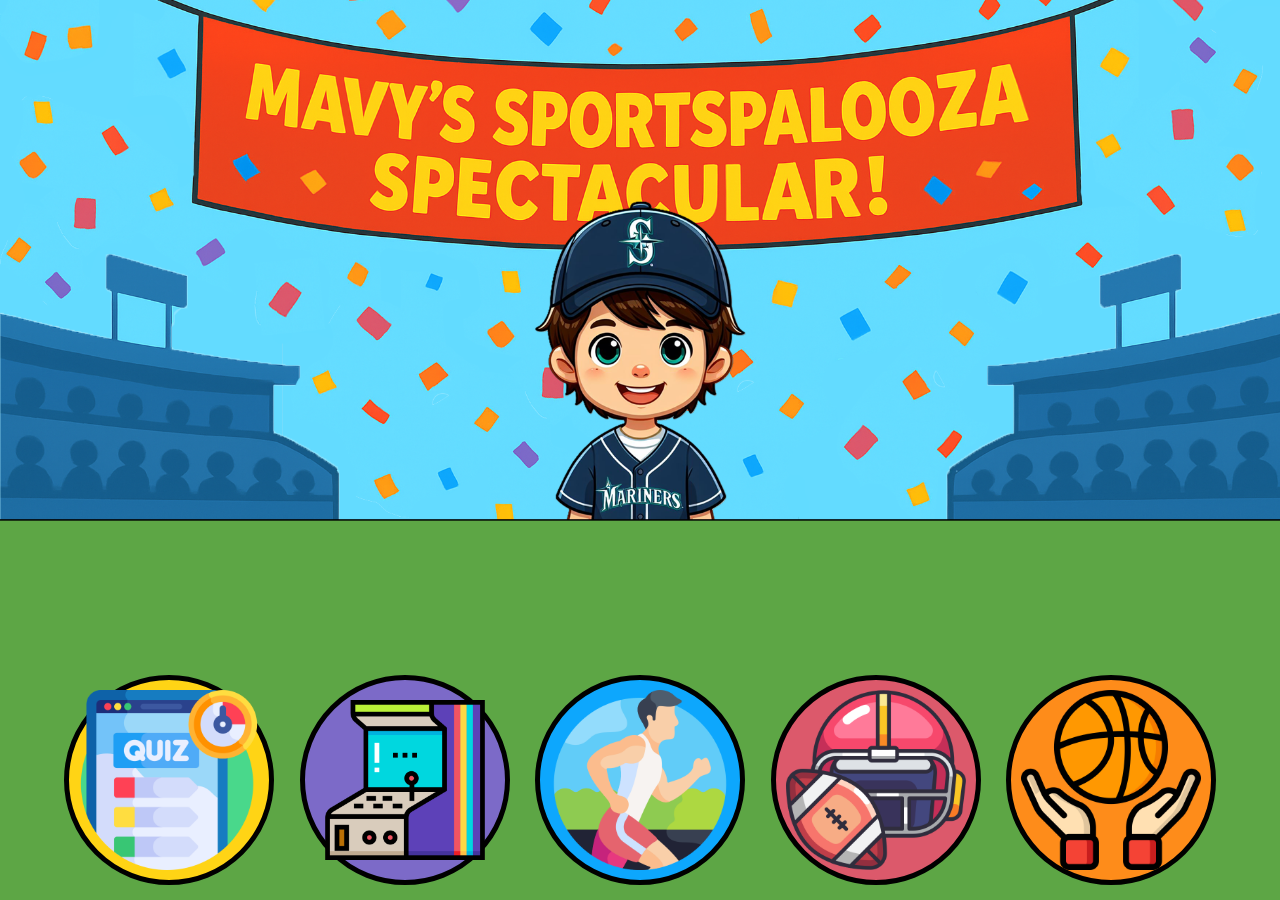
<file: index.html>
<!DOCTYPE html>
<html lang="en">
  <head>
    <meta charset="UTF-8" />
    <meta name="viewport" content="width=device-width, initial-scale=1.0" />
    <title>Mavy's Sportspalooza Spectacular</title>
    <link rel="stylesheet" href="styles/main.css" />
  </head>
  <body>
    <img
      src="assets/background_final.png"
      alt="Background Arena"
      class="hero-image"
    />
    <div class="game-menu">
      <a
        class="game-container"
        id="trivia-button"
        href="games/trivia/trivia.html"
        ><img class="game-icon" src="assets/quiz-icon.png"
      /></a>
      <a class="game-container" id="dash-button" href="games/dash/dash.html"
        ><img class="arcade-icon" src="assets/arcade-icon.png" />
      </a>
      <a class="game-container" id="race-button" href="games/race/race.html"
        ><img class="game-icon" src="assets/running-icon.png"
      /></a>
      <a
        class="game-container"
        id="logos-button"
        href="games/logos/logos.html"
      ><img class="game-icon" src="assets/helmet-icon.png"
      /></a>
      <a class="game-container" id="catch-button" href="games/catch/catch.html"
        ><img class="game-icon" src="assets/ball.png"
      /></a>
    </div>
  </body>
</html>
</file>
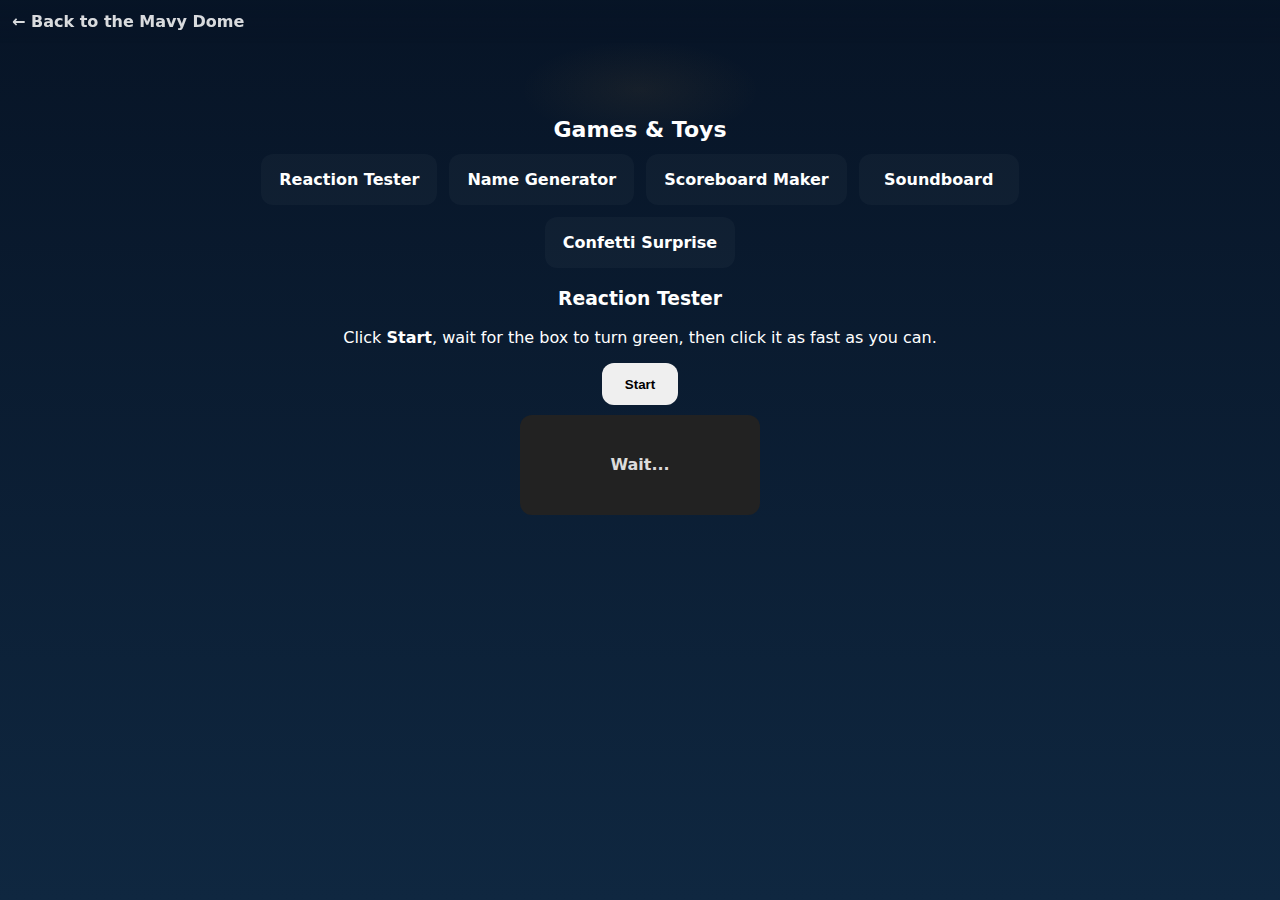
<file: games.html>
<!doctype html>
<html lang="en">
<head>
  <meta charset="utf-8" />
  <meta name="viewport" content="width=device-width,initial-scale=1" />
  <title>Games — Mavy's Sportspalooza</title>
  <link rel="stylesheet" href="style.css" />
  <style>
    .games{max-width:900px;margin:40px auto;padding:1rem;text-align:center}
    .games-list{display:flex;flex-wrap:wrap;gap:12px;justify-content:center;list-style:none;padding:0;margin:0}
    .games-list a{display:block;padding:16px 18px;border-radius:12px;background:rgba(255,255,255,0.03);text-decoration:none;color:inherit;font-weight:700;min-width:160px}
    header{display:flex;gap:12px;align-items:center;padding:12px;position:sticky;top:0;background:linear-gradient(180deg, rgba(7,20,38,0.8), rgba(7,20,38,0.6));backdrop-filter: blur(6px);z-index:10}
    header a{color:var(--muted);text-decoration:none;font-weight:700}
    .section-title{font-size:22px;margin-bottom:12px}
    /* reaction tester element */
    .reaction{margin-top:20px}
    .rt-target{width:240px;height:100px;line-height:100px;border-radius:12px;margin:10px auto;background:#222;color:var(--muted);font-weight:800}
  </style>
</head>
<body>
  <header><a href="index.html">← Back to the Mavy Dome</a></header>
  <main class="games">
    <h2 class="section-title">Games & Toys</h2>
    <ul class="games-list">
      <li><a href="#reaction">Reaction Tester</a></li>
      <li><a href="#">Name Generator</a></li>
      <li><a href="#">Scoreboard Maker</a></li>
      <li><a href="#">Soundboard</a></li>
      <li><a href="#">Confetti Surprise</a></li>
    </ul>

    <section id="reaction" class="reaction" aria-labelledby="reaction-title">
      <h3 id="reaction-title">Reaction Tester</h3>
      <p>Click <strong>Start</strong>, wait for the box to turn green, then click it as fast as you can.</p>
      <button id="rt-start" class="btn">Start</button>
      <div id="rt-target" class="rt-target">Wait...</div>
      <p id="rt-result" aria-live="polite"></p>
    </section>
  </main>

  <script>
    // Small reaction tester
    (function(){
      const startBtn = document.getElementById('rt-start');
      const target = document.getElementById('rt-target');
      const result = document.getElementById('rt-result');
      let timeout, startTime;

      function reset(){
        target.style.background = '#222';
        target.textContent = 'Wait...';
        result.textContent = '';
        startBtn.disabled = false;
      }

      startBtn.addEventListener('click', ()=>{
        startBtn.disabled = true;
        target.textContent = 'Get ready...';
        // random wait between 1 and 3.5s
        timeout = setTimeout(()=>{
          startTime = performance.now();
          target.style.background = '#20b04f';
          target.textContent = 'CLICK!';
        }, Math.random()*2500 + 1000);
      });

      target.addEventListener('click', ()=>{
        if(!startTime){
          // clicked too early
          clearTimeout(timeout);
          result.textContent = 'Too soon! Try again.';
          startBtn.disabled = false;
          return;
        }
        const delta = performance.now() - startTime;
        result.textContent = 'Reaction: ' + Math.round(delta) + ' ms';
        startTime = null;
        startBtn.disabled = false;
        setTimeout(reset, 1200);
      });
    })();
  </script>
</body>
</html>
</file>
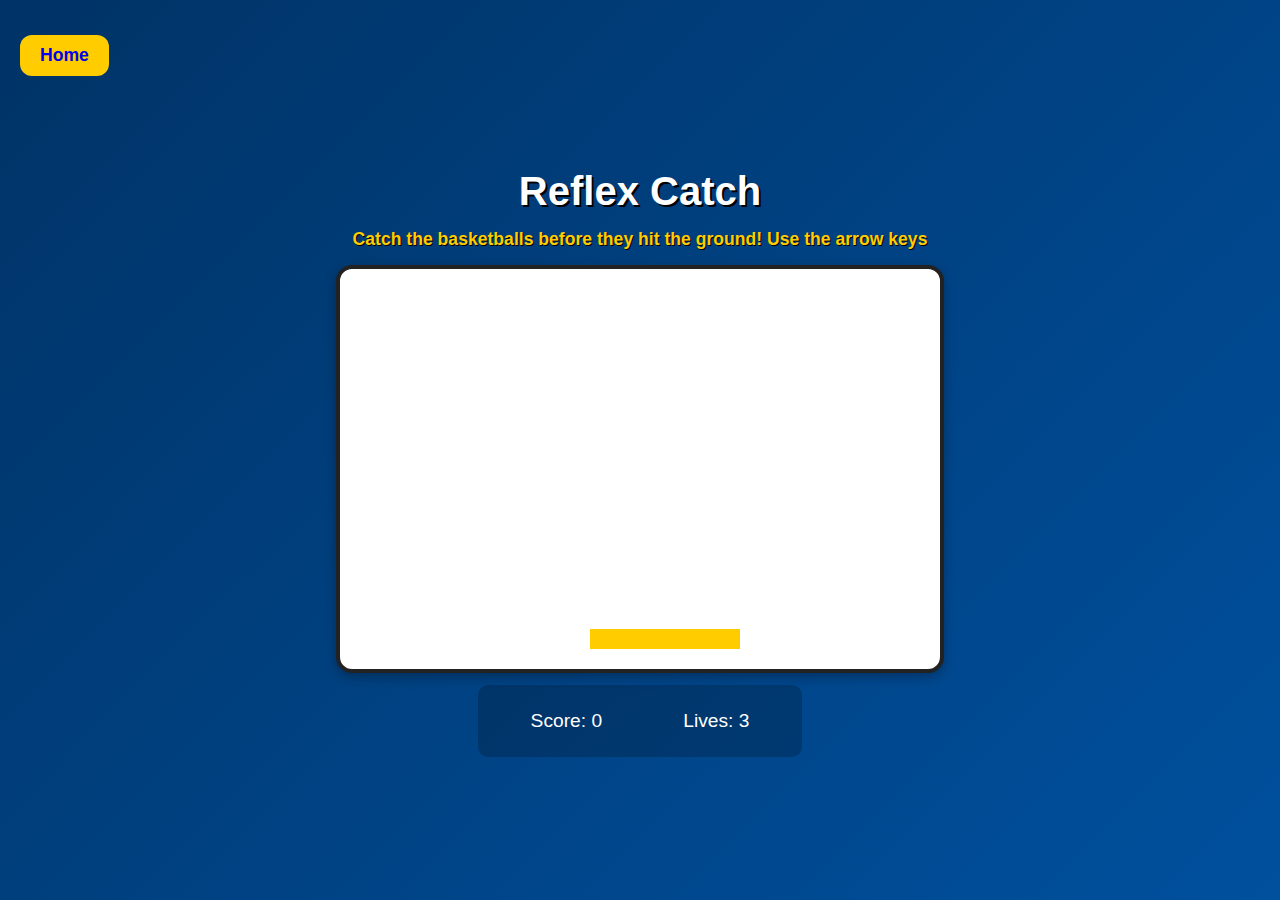
<file: games/catch/catch.html>
<!DOCTYPE html>
<html lang="en">
<head>
  <meta charset="UTF-8">
  <meta name="viewport" content="width=device-width, initial-scale=1.0">
  <title>Reflex Catch</title>
  <link rel="stylesheet" href="styles.css">
</head>
<body>
      <a href='../../index.html' class="btn back-btn">Home</a>

  <div class="game-wrapper">
    <h1 class="title">Reflex Catch</h1>
    <h2 class="subtitle">Catch the basketballs before they hit the ground! Use the arrow keys </h2>

    <canvas id="gameCanvas" width="600" height="400"></canvas>

    <div id="scoreboard">
      <p>Score: <span id="score">0</span></p>
      <p>Lives: <span id="lives">3</span></p>
    </div>

    <button id="restartBtn" class="btn hidden">Restart Game</button>
  </div>

  <script src="script.js"></script>
</body>
</html>
</file>
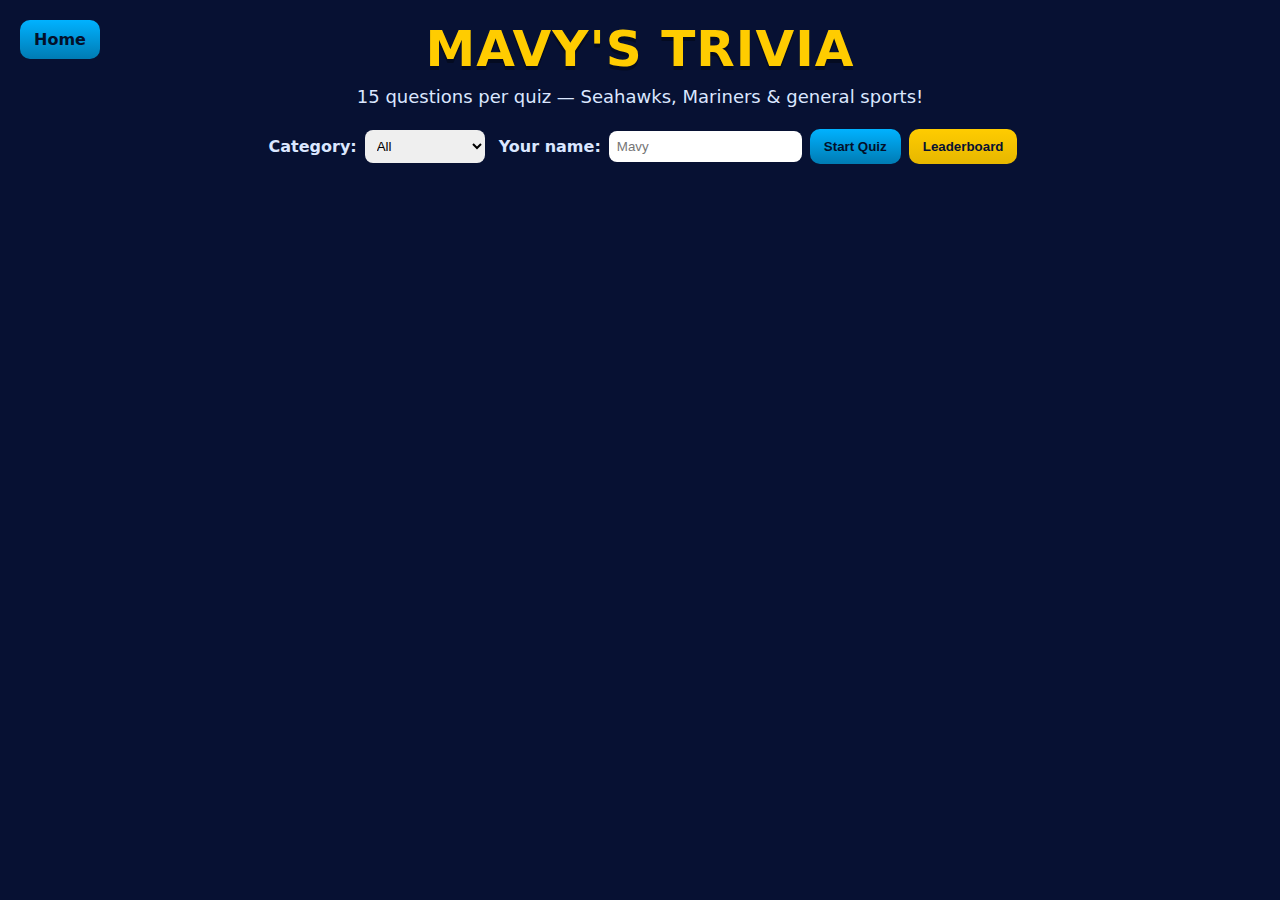
<file: games/trivia/trivia.html>
<!doctype html>
<html lang="en">
<head>
  <meta charset="utf-8" />
  <meta name="viewport" content="width=device-width,initial-scale=1" />
  <title>Mavy's Trivia — Sportspalooza</title>
  <link rel="stylesheet" href="style.css" />
</head>
<body>
  <a href='../../index.html' class="btn back-btn">Home</a>
  <div class="container">
    <header class="hero">
      <!-- <img src="banner.png" alt="Mavy banner" class="banner"> -->
      <h1 class="page-title">Mavy's Trivia</h1>
      <p class="subtitle">15 questions per quiz — Seahawks, Mariners & general sports!</p>
    </header>

    <section class="controls">
      <label for="category">Category:</label>
      <select id="category">
        <option value="All">All</option>
        <option value="Seahawks">Seahawks</option>
        <option value="Mariners">Mariners</option>
        <option value="General">General</option>
      </select>

      <label for="name">Your name:</label>
      <input id="playerName" placeholder="Mavy" maxlength="20">

      <button id="startBtn" class="btn">Start Quiz</button>
      <button id="viewLeaderboard" class="btn alt">Leaderboard</button>
    </section>

    <main id="quizArea" class="quiz-area hidden">
      <div id="progress" class="progress">Question <span id="currentNum">0</span>/15</div>
      <div id="questionCard" class="card">
        <div id="questionText" class="question"></div>
        <div id="choices" class="choices"></div>
      </div>
      <div class="nav-row">
        <button id="nextBtn" class="btn" disabled>Next</button>
        <button id="quitBtn" class="btn alt">Quit</button>
      </div>
    </main>

    <section id="resultArea" class="result-area hidden">
      <h2>Results</h2>
      <p id="scoreText"></p>
      <div class="result-buttons">
        <button id="playAgain" class="btn">Play Again</button>
        <button id="saveScore" class="btn alt">Save to Leaderboard</button>
      </div>
    </section>

    <section id="leaderboardArea" class="leaderboard hidden">
      <h2>Leaderboard</h2>
      <ol id="leaders"></ol>
      <button id="clearBoard" class="btn alt">Clear Leaderboard</button>
      <button id="closeBoard" class="btn">Close</button>
    </section>

    <footer class="footer"></footer>
  </div>

  <script src="script.js" defer></script>
</body>
</html>
</file>
<file: styles/main.css>
body, html {
  margin: 0;
  padding: 0;
  background-color: #5DA645;
  height: 100%;
}

.hero-image {
  display: block;
  width: 100%;
  height: auto;
  /* border-bottom: 2px solid black; */
}

.game-menu {
  display: flex;
  margin-left: 5%;
  margin-right: 5%;
  width: 90%;
  height: 25%;
  position: absolute;
  bottom: 0;
  justify-content: space-between;
}

.game-container {
  /* width: 15%;
  height: 80%; */
  width: 200px;
  height: 200px;
  border-radius: 100%;
  background-color: blue;
  border: 5px solid black;
  display: flex;
  align-items: center;
  justify-content: center;
}
#trivia-button {
  background-color: #FFD415;
}
#dash-button {
  background-color: #7C6AC8;
}
#race-button {
  background-color: #0DA7FD;
  /* background-color: red; */
}
.game-icon {
  width: 90%;
}
.arcade-icon {
  width: 80%;
}
#catch-button{
  background-color: #FE8C1A;
}
#logos-button {
  background-color: #DC596B;
}
</file>
<file: style.css>
:root{
  --bg1: #071426;
  --bg2: #0f2740;
  --accent: #ffb545;
  --accent2: #ff595e;
  --text: #ffffff;
  --muted: rgba(255,255,255,0.85);
}
*{box-sizing:border-box}
html,body{height:100%;margin:0;font-family:Inter,system-ui,-apple-system,Segoe UI,Roboto,"Helvetica Neue",Arial}
body{
  background: radial-gradient(1200px 500px at 50% 10%, rgba(255,181,69,0.06), transparent 10%),
              linear-gradient(180deg,var(--bg1),var(--bg2));
  color:var(--text);
  -webkit-font-smoothing:antialiased;
  -moz-osx-font-smoothing:grayscale;
}
.hero{min-height:100vh;display:flex;align-items:center;justify-content:center;padding:2rem;text-align:center;position:relative;overflow:hidden}
.hero-inner{max-width:980px;padding:2rem 1rem}
.title{font-weight:800;font-size:clamp(28px,6.5vw,64px);margin:0;text-transform:uppercase;letter-spacing:1px;text-shadow:0 6px 18px rgba(0,0,0,0.6);line-height:1.02}
.subtitle{margin:0.6rem 0 1.4rem;color:var(--muted);font-weight:600}
.actions{display:flex;gap:1rem;justify-content:center;flex-wrap:wrap}
.btn{display:inline-block;padding:0.85rem 1.4rem;border-radius:12px;font-weight:700;text-decoration:none;border:0;cursor:pointer}
.btn.enter{background:linear-gradient(90deg,var(--accent),var(--accent2));color:#111;border-radius:14px;box-shadow:0 6px 18px rgba(255,181,69,0.14)}
.btn.ghost{background:transparent;border:2px solid rgba(255,255,255,0.12);color:var(--text);padding:0.7rem 1rem;border-radius:10px}
/* small stadium light effect */
.hero::before{content:'';position:absolute;left:0;top:0;width:100%;height:40%;background:radial-gradient(circle at 50% 0%, rgba(255,255,255,0.03), transparent 20%);pointer-events:none}
/* confetti canvas */
#confetti{position:fixed;left:0;top:0;width:100%;height:100%;pointer-events:none;z-index:60}
@media (max-width:600px){
  .title{font-size:clamp(22px,10vw,40px)}
  .btn{padding:0.6rem 1rem}
}
/* simple footer area (optional) */
footer{position:fixed;right:12px;bottom:12px;color:rgba(255,255,255,0.6);font-size:12px}
</file>
<file: games/catch/styles.css>
body {
  font-family: 'Arial Rounded MT Bold', Arial, sans-serif;
  background: linear-gradient(135deg, #003366, #00509e);
  color: #fff;
  display: flex;
  justify-content: center;
  align-items: center;
  height: 100vh;
  margin: 0;
}

.game-wrapper {
  text-align: center;
}

.title {
  font-size: 2.5rem;
  margin-bottom: 5px;
  text-shadow: 2px 2px #000;
}

.subtitle {
  font-size: 1.1rem;
  margin-bottom: 15px;
  color: #ffcc00;
  text-shadow: 1px 1px #000;
}
.back-btn {
  position: absolute;
  top: 20px;
  left: 20px;
  text-decoration: none;
}
a {
    text-decoration: none;
}
#gameCanvas {
  background: #ffffff;
  border: 4px solid #222;
  border-radius: 16px;
  box-shadow: 0 4px 12px rgba(0,0,0,0.3);
  display: block;
  margin: 0 auto;
}

#scoreboard {
  margin-top: 12px;
  font-size: 1.2rem;
  display: flex;
  justify-content: space-around;
  max-width: 300px;
  margin-left: auto;
  margin-right: auto;
  background: rgba(0,0,0,0.2);
  padding: 6px 12px;
  border-radius: 10px;
}

.btn {
  background: #ffcc00;
  border: none;
  border-radius: 12px;
  padding: 10px 20px;
  margin-top: 15px;
  font-size: 1.1rem;
  font-weight: bold;
  cursor: pointer;
  transition: background 0.3s, transform 0.1s;
}

.btn:hover {
  background: #ffdd33;
  transform: scale(1.05);
}

.hidden {
  display: none;
}
</file>
<file: games/trivia/style.css>
:root {
  --bg: #071133;
  --accent1: #ffcc00;
  --accent2: #00b2ff;
  --muted: #dbe7ff;
}
* {
  box-sizing: border-box;
}
html,
body {
  height: 100%;
  margin: 0;
  font-family: system-ui, -apple-system, Segoe UI, Roboto, Arial;
  background: linear-gradient(180deg, var(--bg) 0%, #071133 60%);
  color: var(--muted);
}
.container {
  max-width: 980px;
  margin: 0 auto;
  padding: 20px;
}
.hero {
  display: flex;
  flex-direction: column;
  align-items: center;
  gap: 8px;
  margin-bottom: 12px;
}
.banner {
  max-width: 100%;
  width: 980px;
  border-radius: 12px;
  box-shadow: 0 12px 40px rgba(0, 0, 0, 0.6);
}
.page-title {
  margin: 0;
  font-size: 50px;
  color: var(--accent1);
  text-transform: uppercase;
  letter-spacing: 1px;
  text-shadow: 0 4px 0 rgba(0, 0, 0, 0.35);
}
.subtitle {
  margin: 0;
  color: var(--muted);
  font-size: 18px;
  margin-bottom: 10px;
}
.controls {
  display: flex;
  gap: 8px;
  flex-wrap: wrap;
  align-items: center;
  justify-content: center;
  margin-bottom: 12px;
}
.controls label {
  font-weight: 600;
  color: var(--muted);
  margin-left: 6px;
}
.controls select,
input {
  padding: 8px;
  border-radius: 8px;
  border: 0;
  min-width: 120px;
}
.back-btn {
  position: absolute;
  top: 20px;
  left: 20px;
  text-decoration: none;
}
a {
  text-decoration: none;
}
.btn {
  background: linear-gradient(180deg, var(--accent2), #007bb3);
  color: #03102a;
  padding: 10px 14px;
  border-radius: 10px;
  border: 0;
  font-weight: 700;
  cursor: pointer;
}
.btn.alt {
  background: linear-gradient(180deg, var(--accent1), #e6b700);
  color: #071133;
}
.hidden {
  display: none !important;
}
.quiz-area {
  display: flex;
  flex-direction: column;
  align-items: center;
  gap: 12px;
}
.progress {
  font-weight: 700;
}
.card {
  background: linear-gradient(
    180deg,
    rgba(255, 255, 255, 0.02),
    rgba(255, 255, 255, 0.01)
  );
  padding: 18px;
  border-radius: 12px;
  box-shadow: 0 8px 30px rgba(0, 0, 0, 0.5);
  width: 100%;
}
.question {
  font-size: 20px;
  margin-bottom: 12px;
  color: var(--muted);
}
.choices {
  display: grid;
  grid-template-columns: 1fr;
  gap: 8px;
}
.choice-btn {
  padding: 10px;
  border-radius: 10px;
  border: 2px solid rgba(255, 255, 255, 0.06);
  background: rgba(255, 255, 255, 0.02);
  color: var(--muted);
  cursor: pointer;
  text-align: left;
  font-weight: 700;
}
.choice-btn.selected {
  outline: 3px solid rgba(0, 178, 255, 0.25);
}
.nav-row {
  display: flex;
  gap: 8px;
  justify-content: center;
  margin-top: 6px;
}
.result-area,
.leaderboard {
  display: flex;
  flex-direction: column;
  align-items: center;
  gap: 10px;
}
.result-buttons {
  display: flex;
  gap: 8px;
}
.leaderboard h2 {
  margin-top: 10px;
  margin-bottom: 10px;
}
.leaderboard ol {
  margin: 0;
  background: rgba(255, 255, 255, 0.02);
  padding: 12px;
  border-radius: 10px;
  list-style: decimal;
  min-width: 260px;
}
.footer {
  text-align: center;
  margin-top: 18px;
  color: rgba(219, 231, 255, 0.6);
  font-size: 13px;
}
@media (max-width: 720px) {
  .banner {
    width: 100%;
  }
  .controls {
    flex-direction: column;
  }
}
</file>
